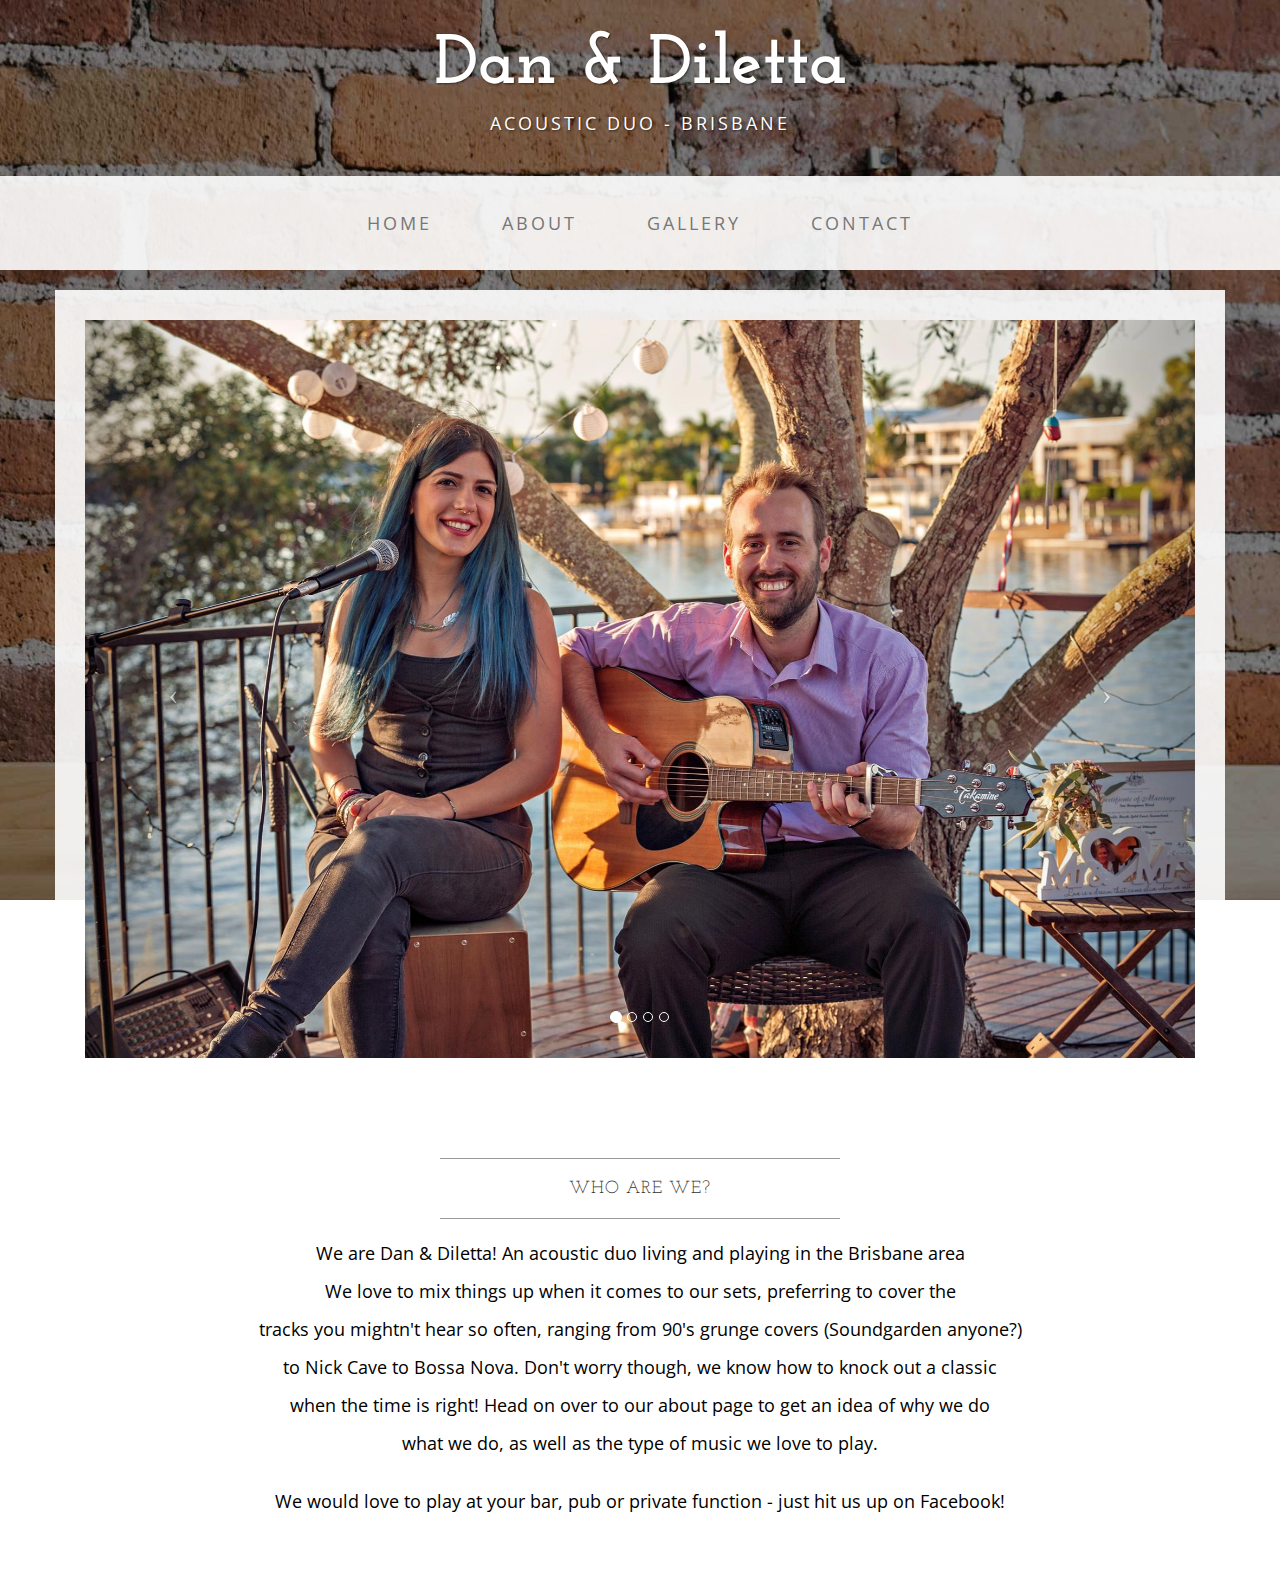
<file: index.html>
<!DOCTYPE html>
<html lang="en">

<head>

    <meta charset="utf-8">
    <meta http-equiv="X-UA-Compatible" content="IE=edge">
    <meta name="viewport" content="width=device-width, initial-scale=1">
    <meta name="description" content="">
    <meta name="author" content="">

    <title>Dan & Diletta - Acoustic Duo - Live music for weddings, parties, cafes and pubs!</title>

    <!-- Bootstrap Core CSS -->
    <link href="css/bootstrap.min.css" rel="stylesheet">

    <!-- Custom CSS -->
    <link href="css/business-casual.css" rel="stylesheet">

    <!-- Fonts -->
    <link href="https://fonts.googleapis.com/css?family=Open+Sans:300italic,400italic,600italic,700italic,800italic,400,300,600,700,800" rel="stylesheet" type="text/css">
    <link href="https://fonts.googleapis.com/css?family=Josefin+Slab:100,300,400,600,700,100italic,300italic,400italic,600italic,700italic" rel="stylesheet" type="text/css">

    <!-- HTML5 Shim and Respond.js IE8 support of HTML5 elements and media queries -->
    <!-- WARNING: Respond.js doesn't work if you view the page via file:// -->
    <!--[if lt IE 9]>
        <script src="https://oss.maxcdn.com/libs/html5shiv/3.7.0/html5shiv.js"></script>
        <script src="https://oss.maxcdn.com/libs/respond.js/1.4.2/respond.min.js"></script>
    <![endif]-->

</head>

<body>

    <div class="brand">Dan & Diletta</div>
    <div class="address-bar">Acoustic Duo - Brisbane</div>

    <!-- Navigation -->
    <nav class="navbar navbar-default" role="navigation">
        <div class="container">
            <!-- Brand and toggle get grouped for better mobile display -->
            <div class="navbar-header">
                <button type="button" class="navbar-toggle" data-toggle="collapse" data-target="#bs-example-navbar-collapse-1">
                    <span class="sr-only">Toggle navigation</span>
                    <span class="icon-bar"></span>
                    <span class="icon-bar"></span>
                    <span class="icon-bar"></span>
                </button>
                <!-- navbar-brand is hidden on larger screens, but visible when the menu is collapsed -->
                <a class="navbar-brand" href="index.html">Dan & Diletta</a>
            </div>
            <!-- Collect the nav links, forms, and other content for toggling -->
            <div class="collapse navbar-collapse" id="bs-example-navbar-collapse-1">
                <ul class="nav navbar-nav">
                    <li>
                        <a href="index.html">Home</a>
                    </li>
                    <li>
                        <a href="about.html">About</a>
                    </li>
                    <li>
                        <a href="blog.html">Gallery</a>
                    </li>
                    <li>
                        <a href="contact.html">Contact</a>
                    </li>
                </ul>
            </div>
            <!-- /.navbar-collapse -->
        </div>
        <!-- /.container -->
    </nav>

    <div class="container">

        <div class="row">
            <div class="box">
                <div class="col-lg-12 text-center">
                    <div id="carousel-example-generic" class="carousel slide">
                        <!-- Indicators -->
                        <ol class="carousel-indicators hidden-xs">
                            <li data-target="#carousel-example-generic" data-slide-to="0" class="active"></li>
                            <li data-target="#carousel-example-generic" data-slide-to="1"></li>
                            <li data-target="#carousel-example-generic" data-slide-to="2"></li>
                            <li data-target="#carousel-example-generic" data-slide-to="3"></li>
                        </ol>

                        <!-- Wrapper for slides -->
                        <div class="carousel-inner">
                            <div class="item active">
                                <img class="img-responsive img-full" src="img/slide-1.jpg" alt="">
                            </div>
                            <div class="item">
                                <img class="img-responsive img-full" src="img/slide-2.jpg" alt="">
                            </div>
                            <div class="item">
                                <img class="img-responsive img-full" src="img/slide-3.jpg" alt="">
                            </div>
                            <div class="item">
                                <img class="img-responsive img-full" src="img/slide-4.jpg" alt="">
                            </div>
                        </div>

                        <!-- Controls -->
                        <a class="left carousel-control" href="#carousel-example-generic" data-slide="prev">
                            <span class="icon-prev"></span>
                        </a>
                        <a class="right carousel-control" href="#carousel-example-generic" data-slide="next">
                            <span class="icon-next"></span>
                        </a>
                    </div>
                
                </div>
            </div>
        </div>

        <div class="row">
            <div class="box">
                <div class="col-lg-12">
                    <hr>
                    <h2 class="intro-text text-center">Who are we?</h2>
                    <hr>

                    <hr class="visible-xs">
                    <center>
                    <p> We are Dan & Diletta! An acoustic duo living and playing in the Brisbane area</p>
                    <p> We love to mix things up when it comes to our sets, preferring to cover the </p>
                    <p> tracks you mightn't hear so often, ranging from 90's grunge covers (Soundgarden anyone?) </p>
                    <p> to Nick Cave to Bossa Nova. Don't worry though, we know how to knock out a classic </p>
                    <p> when the time is right! Head on over to our about page to get an idea of why we do </p>
                    <p> what we do, as well as the type of music we love to play.</p>
                    <br>
                    <p> We would love to play at your bar, pub or private function - just hit us up on Facebook!</p>
                    </center>
                </div>
            </div>
        </div>


    </div>


    <!-- jQuery -->
    <script src="js/jquery.js"></script>

    <!-- Bootstrap Core JavaScript -->
    <script src="js/bootstrap.min.js"></script>

    <!-- Script to Activate the Carousel -->
    <script>
    $('.carousel').carousel({
        interval: 5000 //changes the speed
    })
    </script>

</body>

</html>
</file>
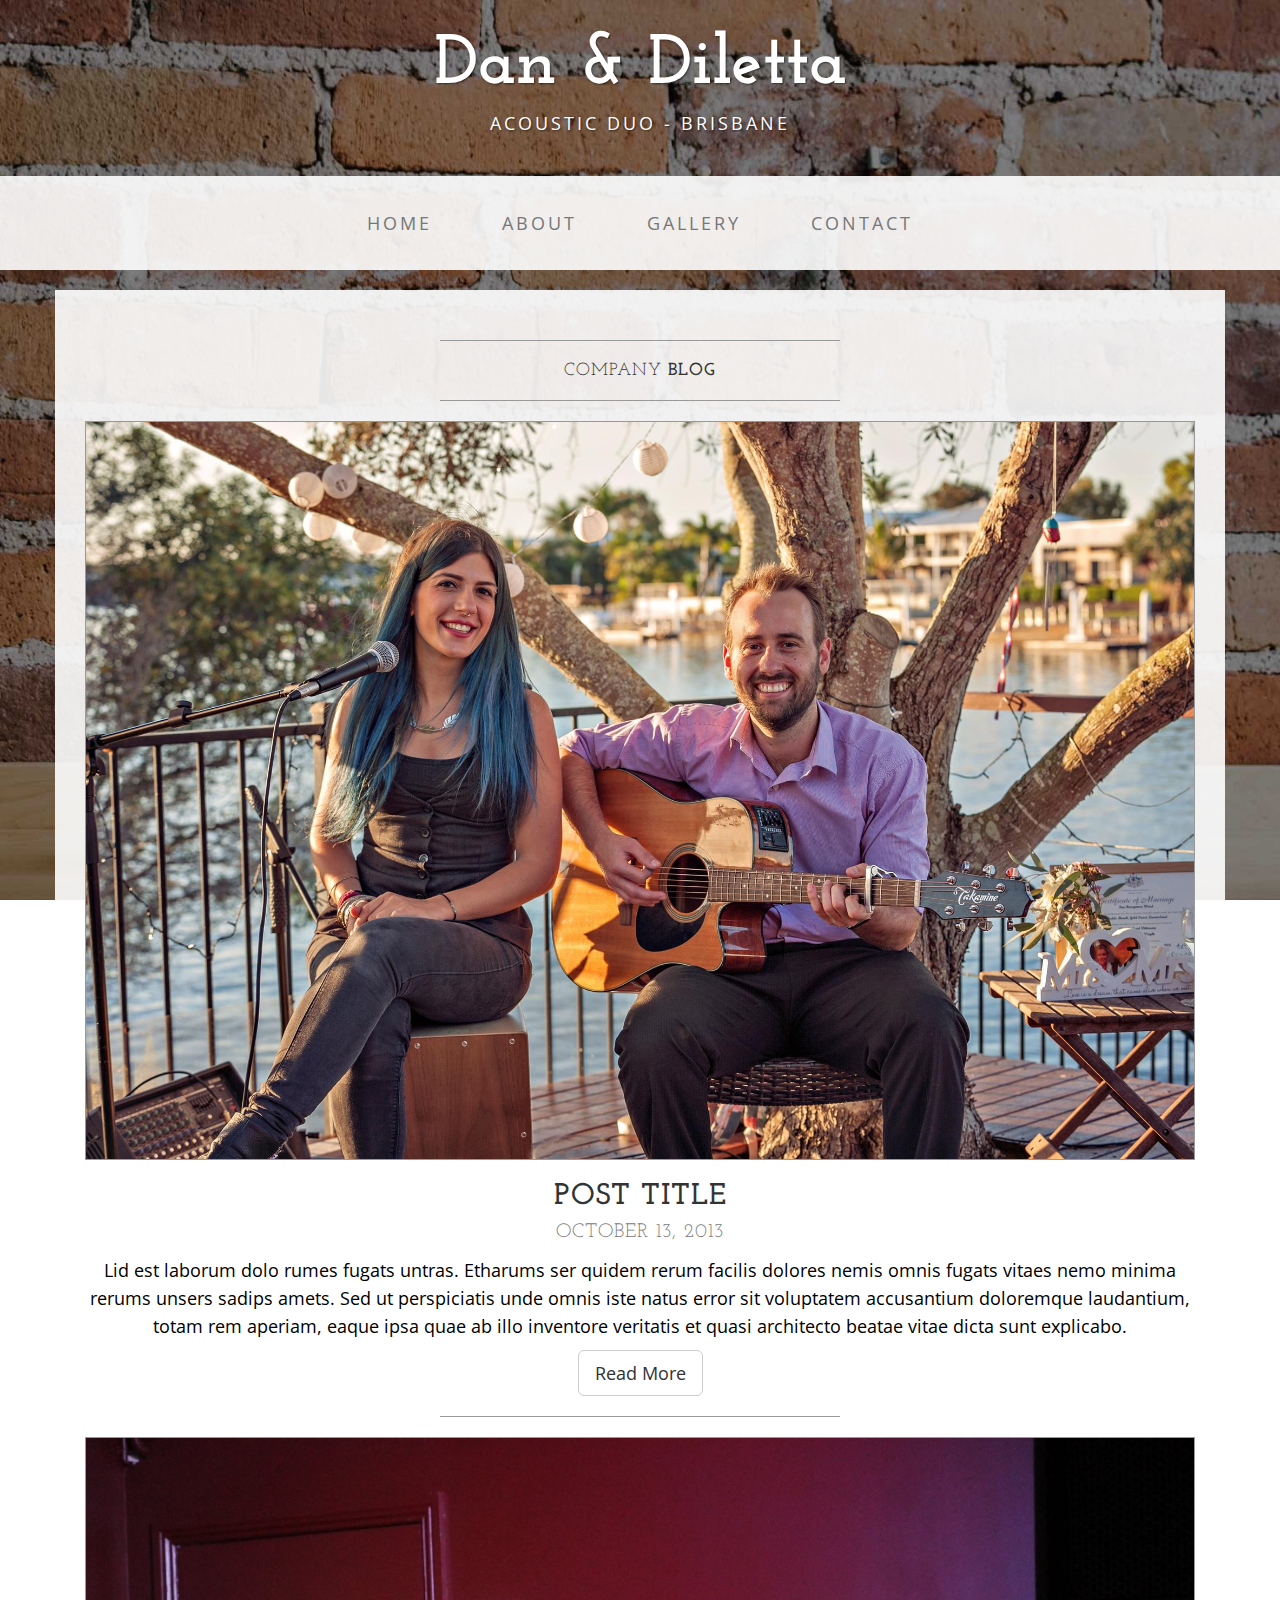
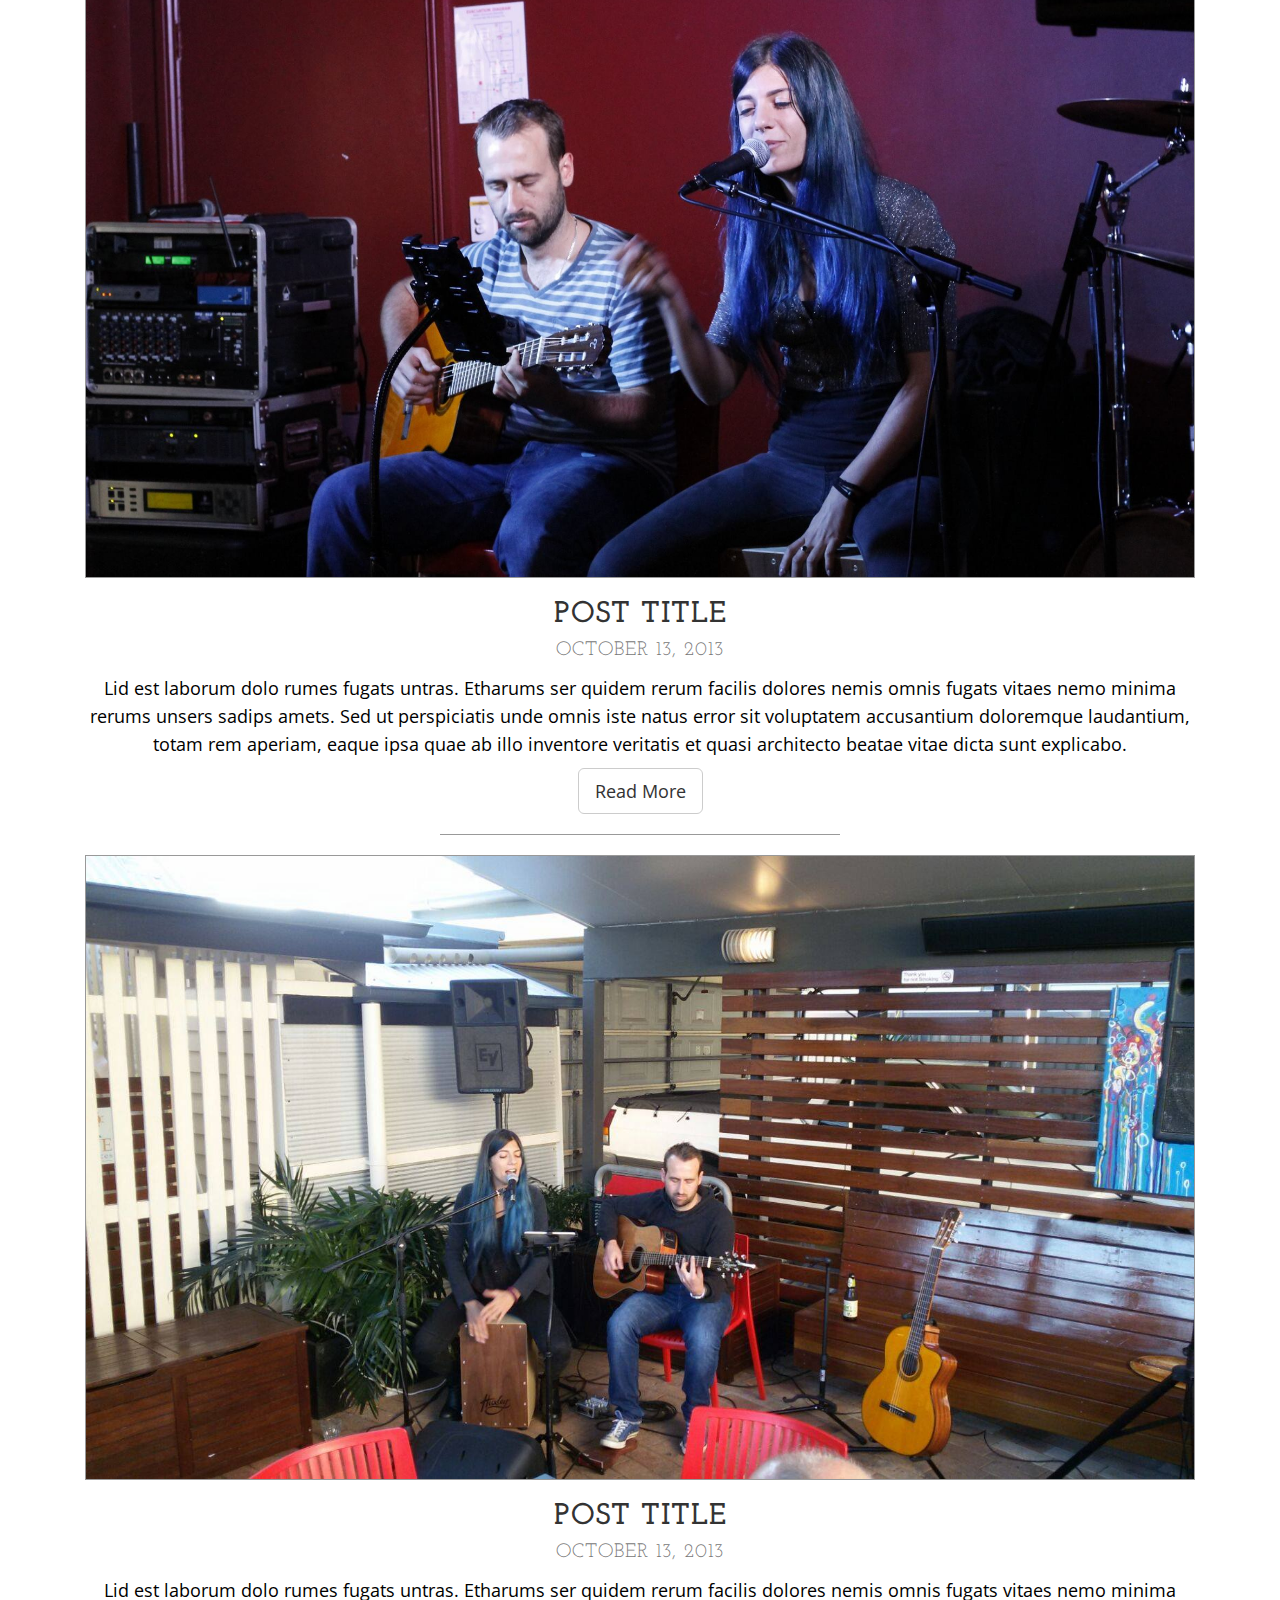
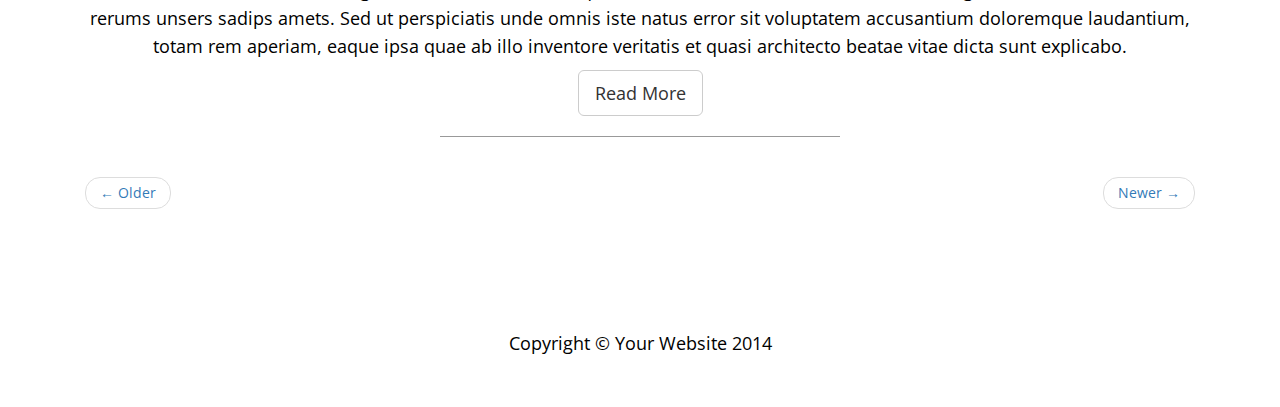
<file: blog.html>
<!DOCTYPE html>
<html lang="en">

<head>

    <meta charset="utf-8">
    <meta http-equiv="X-UA-Compatible" content="IE=edge">
    <meta name="viewport" content="width=device-width, initial-scale=1">
    <meta name="description" content="">
    <meta name="author" content="">

    <title>Blog - Business Casual - Start Bootstrap Theme</title>

    <!-- Bootstrap Core CSS -->
    <link href="css/bootstrap.min.css" rel="stylesheet">

    <!-- Custom CSS -->
    <link href="css/business-casual.css" rel="stylesheet">

    <!-- Fonts -->
    <link href="https://fonts.googleapis.com/css?family=Open+Sans:300italic,400italic,600italic,700italic,800italic,400,300,600,700,800" rel="stylesheet" type="text/css">
    <link href="https://fonts.googleapis.com/css?family=Josefin+Slab:100,300,400,600,700,100italic,300italic,400italic,600italic,700italic" rel="stylesheet" type="text/css">

    <!-- HTML5 Shim and Respond.js IE8 support of HTML5 elements and media queries -->
    <!-- WARNING: Respond.js doesn't work if you view the page via file:// -->
    <!--[if lt IE 9]>
        <script src="https://oss.maxcdn.com/libs/html5shiv/3.7.0/html5shiv.js"></script>
        <script src="https://oss.maxcdn.com/libs/respond.js/1.4.2/respond.min.js"></script>
    <![endif]-->

</head>

<body>

    <div class="brand">Dan & Diletta</div>
    <div class="address-bar">Acoustic Duo - Brisbane</div>

    <!-- Navigation -->
    <nav class="navbar navbar-default" role="navigation">
        <div class="container">
            <!-- Brand and toggle get grouped for better mobile display -->
            <div class="navbar-header">
                <button type="button" class="navbar-toggle" data-toggle="collapse" data-target="#bs-example-navbar-collapse-1">
                    <span class="sr-only">Toggle navigation</span>
                    <span class="icon-bar"></span>
                    <span class="icon-bar"></span>
                    <span class="icon-bar"></span>
                </button>
                <!-- navbar-brand is hidden on larger screens, but visible when the menu is collapsed -->
                <a class="navbar-brand" href="index.html">Dan & Diletta</a>
            </div>
            <!-- Collect the nav links, forms, and other content for toggling -->
            <div class="collapse navbar-collapse" id="bs-example-navbar-collapse-1">
                <ul class="nav navbar-nav">
                    <li>
                        <a href="index.html">Home</a>
                    </li>
                    <li>
                        <a href="about.html">About</a>
                    </li>
                    <li>
                        <a href="blog.html">Gallery</a>
                    </li>
                    <li>
                        <a href="contact.html">Contact</a>
                    </li>
                </ul>
            </div>
            <!-- /.navbar-collapse -->
        </div>
        <!-- /.container -->
    </nav>

    <div class="container">

        <div class="row">
            <div class="box">
                <div class="col-lg-12">
                    <hr>
                    <h2 class="intro-text text-center">Company
                        <strong>blog</strong>
                    </h2>
                    <hr>
                </div>
                <div class="col-lg-12 text-center">
                    <img class="img-responsive img-border img-full" src="img/slide-1.jpg" alt="">
                    <h2>Post Title
                        <br>
                        <small>October 13, 2013</small>
                    </h2>
                    <p>Lid est laborum dolo rumes fugats untras. Etharums ser quidem rerum facilis dolores nemis omnis fugats vitaes nemo minima rerums unsers sadips amets. Sed ut perspiciatis unde omnis iste natus error sit voluptatem accusantium doloremque laudantium, totam rem aperiam, eaque ipsa quae ab illo inventore veritatis et quasi architecto beatae vitae dicta sunt explicabo.</p>
                    <a href="#" class="btn btn-default btn-lg">Read More</a>
                    <hr>
                </div>
                <div class="col-lg-12 text-center">
                    <img class="img-responsive img-border img-full" src="img/slide-2.jpg" alt="">
                    <h2>Post Title
                        <br>
                        <small>October 13, 2013</small>
                    </h2>
                    <p>Lid est laborum dolo rumes fugats untras. Etharums ser quidem rerum facilis dolores nemis omnis fugats vitaes nemo minima rerums unsers sadips amets. Sed ut perspiciatis unde omnis iste natus error sit voluptatem accusantium doloremque laudantium, totam rem aperiam, eaque ipsa quae ab illo inventore veritatis et quasi architecto beatae vitae dicta sunt explicabo.</p>
                    <a href="#" class="btn btn-default btn-lg">Read More</a>
                    <hr>
                </div>
                <div class="col-lg-12 text-center">
                    <img class="img-responsive img-border img-full" src="img/slide-3.jpg" alt="">
                    <h2>Post Title
                        <br>
                        <small>October 13, 2013</small>
                    </h2>
                    <p>Lid est laborum dolo rumes fugats untras. Etharums ser quidem rerum facilis dolores nemis omnis fugats vitaes nemo minima rerums unsers sadips amets. Sed ut perspiciatis unde omnis iste natus error sit voluptatem accusantium doloremque laudantium, totam rem aperiam, eaque ipsa quae ab illo inventore veritatis et quasi architecto beatae vitae dicta sunt explicabo.</p>
                    <a href="#" class="btn btn-default btn-lg">Read More</a>
                    <hr>
                </div>
                <div class="col-lg-12 text-center">
                    <ul class="pager">
                        <li class="previous"><a href="#">&larr; Older</a>
                        </li>
                        <li class="next"><a href="#">Newer &rarr;</a>
                        </li>
                    </ul>
                </div>
            </div>
        </div>

    </div>
    <!-- /.container -->

    <footer>
        <div class="container">
            <div class="row">
                <div class="col-lg-12 text-center">
                    <p>Copyright &copy; Your Website 2014</p>
                </div>
            </div>
        </div>
    </footer>

    <!-- jQuery -->
    <script src="js/jquery.js"></script>

    <!-- Bootstrap Core JavaScript -->
    <script src="js/bootstrap.min.js"></script>

</body>

</html>
</file>
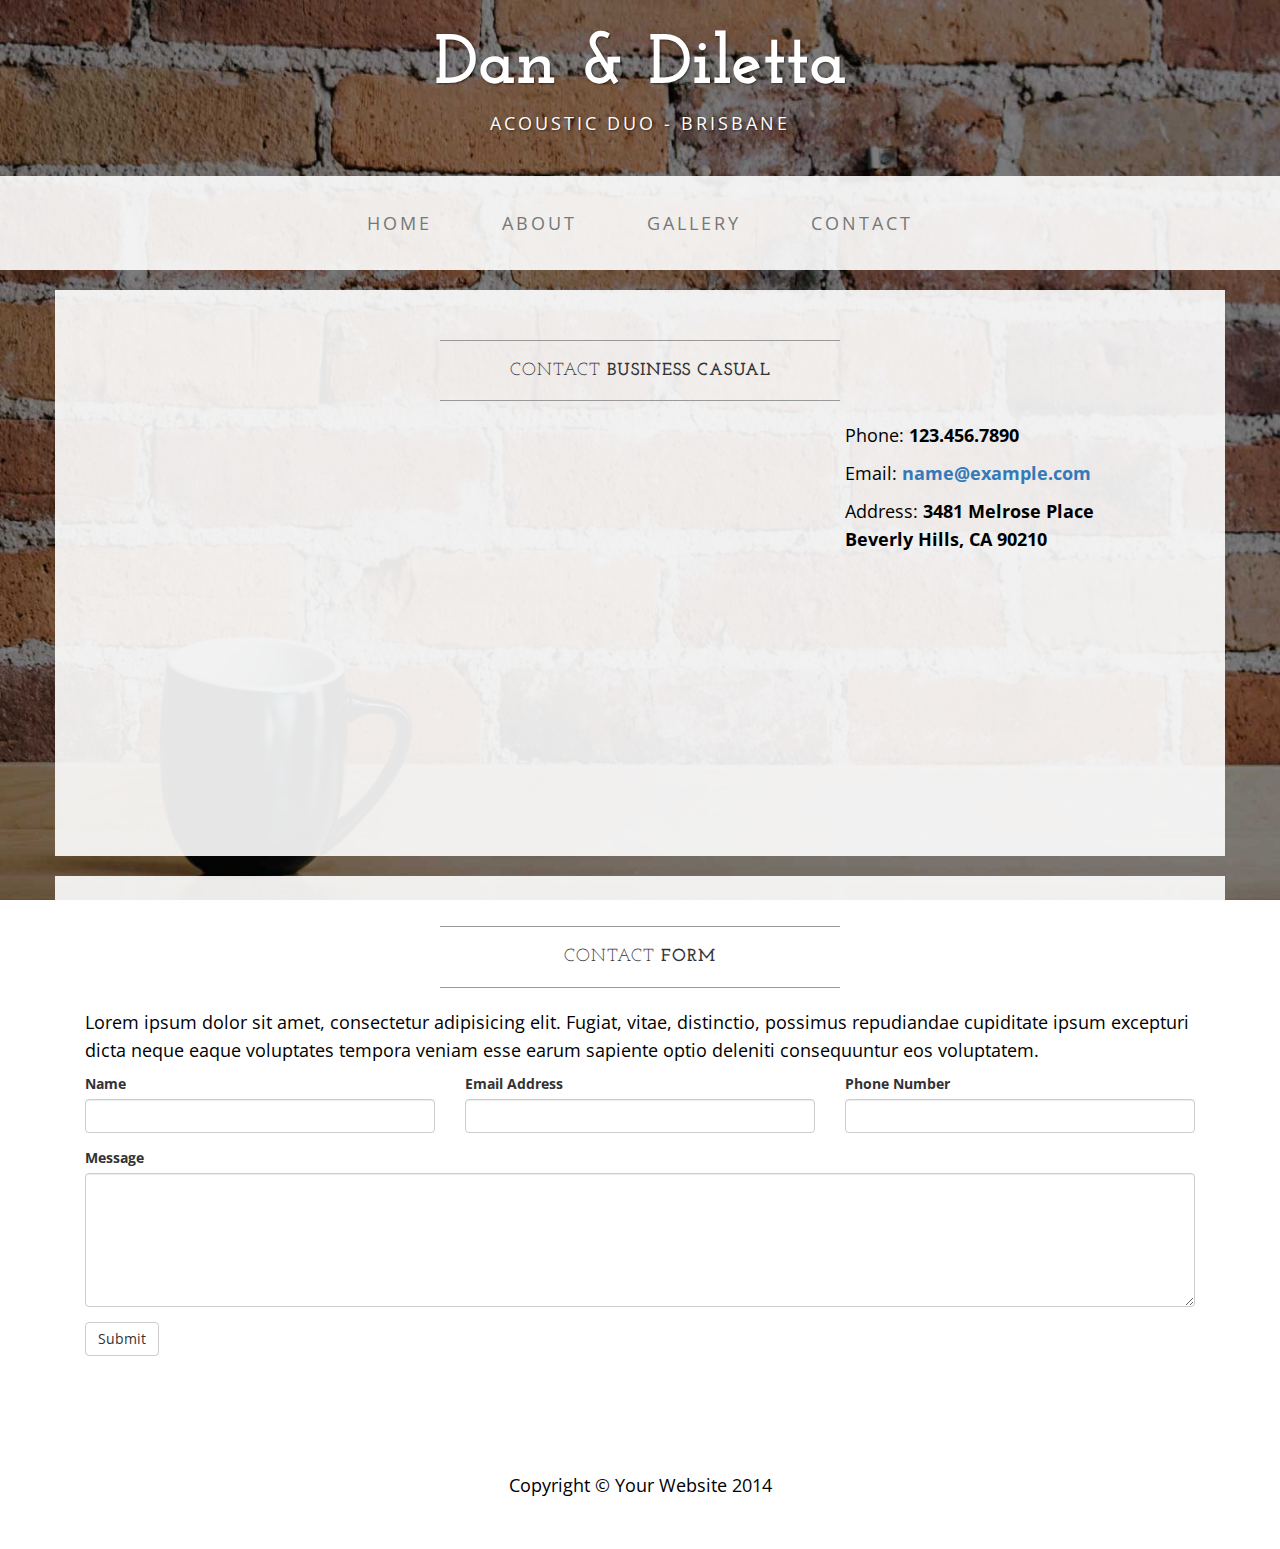
<file: contact.html>
<!DOCTYPE html>
<html lang="en">

<head>

    <meta charset="utf-8">
    <meta http-equiv="X-UA-Compatible" content="IE=edge">
    <meta name="viewport" content="width=device-width, initial-scale=1">
    <meta name="description" content="">
    <meta name="author" content="">

    <title>Contact - Business Casual - Start Bootstrap Theme</title>

    <!-- Bootstrap Core CSS -->
    <link href="css/bootstrap.min.css" rel="stylesheet">

    <!-- Custom CSS -->
    <link href="css/business-casual.css" rel="stylesheet">

    <!-- Fonts -->
    <link href="https://fonts.googleapis.com/css?family=Open+Sans:300italic,400italic,600italic,700italic,800italic,400,300,600,700,800" rel="stylesheet" type="text/css">
    <link href="https://fonts.googleapis.com/css?family=Josefin+Slab:100,300,400,600,700,100italic,300italic,400italic,600italic,700italic" rel="stylesheet" type="text/css">

    <!-- HTML5 Shim and Respond.js IE8 support of HTML5 elements and media queries -->
    <!-- WARNING: Respond.js doesn't work if you view the page via file:// -->
    <!--[if lt IE 9]>
        <script src="https://oss.maxcdn.com/libs/html5shiv/3.7.0/html5shiv.js"></script>
        <script src="https://oss.maxcdn.com/libs/respond.js/1.4.2/respond.min.js"></script>
    <![endif]-->

</head>

<body>

    <div class="brand">Dan & Diletta</div>
    <div class="address-bar">Acoustic Duo - Brisbane</div>

    <!-- Navigation -->
    <nav class="navbar navbar-default" role="navigation">
        <div class="container">
            <!-- Brand and toggle get grouped for better mobile display -->
            <div class="navbar-header">
                <button type="button" class="navbar-toggle" data-toggle="collapse" data-target="#bs-example-navbar-collapse-1">
                    <span class="sr-only">Toggle navigation</span>
                    <span class="icon-bar"></span>
                    <span class="icon-bar"></span>
                    <span class="icon-bar"></span>
                </button>
                <!-- navbar-brand is hidden on larger screens, but visible when the menu is collapsed -->
                <a class="navbar-brand" href="index.html">Dan & Diletta</a>
            </div>
            <!-- Collect the nav links, forms, and other content for toggling -->
            <div class="collapse navbar-collapse" id="bs-example-navbar-collapse-1">
                <ul class="nav navbar-nav">
                    <li>
                        <a href="index.html">Home</a>
                    </li>
                    <li>
                        <a href="about.html">About</a>
                    </li>
                    <li>
                        <a href="blog.html">Gallery</a>
                    </li>
                    <li>
                        <a href="contact.html">Contact</a>
                    </li>
                </ul>
            </div>
            <!-- /.navbar-collapse -->
        </div>
        <!-- /.container -->
    </nav>

    <div class="container">

        <div class="row">
            <div class="box">
                <div class="col-lg-12">
                    <hr>
                    <h2 class="intro-text text-center">Contact
                        <strong>business casual</strong>
                    </h2>
                    <hr>
                </div>
                <div class="col-md-8">
                    <!-- Embedded Google Map using an iframe - to select your location find it on Google maps and paste the link as the iframe src. If you want to use the Google Maps API instead then have at it! -->
                    <iframe width="100%" height="400" frameborder="0" scrolling="no" marginheight="0" marginwidth="0" src="http://maps.google.com/maps?hl=en&amp;ie=UTF8&amp;ll=37.0625,-95.677068&amp;spn=56.506174,79.013672&amp;t=m&amp;z=4&amp;output=embed"></iframe>
                </div>
                <div class="col-md-4">
                    <p>Phone:
                        <strong>123.456.7890</strong>
                    </p>
                    <p>Email:
                        <strong><a href="mailto:name@example.com">name@example.com</a></strong>
                    </p>
                    <p>Address:
                        <strong>3481 Melrose Place
                            <br>Beverly Hills, CA 90210</strong>
                    </p>
                </div>
                <div class="clearfix"></div>
            </div>
        </div>

        <div class="row">
            <div class="box">
                <div class="col-lg-12">
                    <hr>
                    <h2 class="intro-text text-center">Contact
                        <strong>form</strong>
                    </h2>
                    <hr>
                    <p>Lorem ipsum dolor sit amet, consectetur adipisicing elit. Fugiat, vitae, distinctio, possimus repudiandae cupiditate ipsum excepturi dicta neque eaque voluptates tempora veniam esse earum sapiente optio deleniti consequuntur eos voluptatem.</p>
                    <form role="form">
                        <div class="row">
                            <div class="form-group col-lg-4">
                                <label>Name</label>
                                <input type="text" class="form-control">
                            </div>
                            <div class="form-group col-lg-4">
                                <label>Email Address</label>
                                <input type="email" class="form-control">
                            </div>
                            <div class="form-group col-lg-4">
                                <label>Phone Number</label>
                                <input type="tel" class="form-control">
                            </div>
                            <div class="clearfix"></div>
                            <div class="form-group col-lg-12">
                                <label>Message</label>
                                <textarea class="form-control" rows="6"></textarea>
                            </div>
                            <div class="form-group col-lg-12">
                                <input type="hidden" name="save" value="contact">
                                <button type="submit" class="btn btn-default">Submit</button>
                            </div>
                        </div>
                    </form>
                </div>
            </div>
        </div>

    </div>
    <!-- /.container -->

    <footer>
        <div class="container">
            <div class="row">
                <div class="col-lg-12 text-center">
                    <p>Copyright &copy; Your Website 2014</p>
                </div>
            </div>
        </div>
    </footer>

    <!-- jQuery -->
    <script src="js/jquery.js"></script>

    <!-- Bootstrap Core JavaScript -->
    <script src="js/bootstrap.min.js"></script>

</body>

</html>
</file>
<file: css/business-casual.css>
/*!
 * Start Bootstrap - Business Casual (http://startbootstrap.com/)
 * Copyright 2013-2016 Start Bootstrap
 * Licensed under MIT (https://github.com/BlackrockDigital/startbootstrap/blob/gh-pages/LICENSE)
 */

body {
    font-family: "Open Sans","Helvetica Neue",Helvetica,Arial,sans-serif;
    background: url('../img/bg.jpg') no-repeat center center fixed;


    -webkit-background-size: cover;
    -moz-background-size: cover;
    background-size: cover;
    -o-background-size: cover;
}

h1,
h2,
h3,
h4,
h5,
h6 {
    text-transform: uppercase;
    font-family: "Josefin Slab","Helvetica Neue",Helvetica,Arial,sans-serif;
    font-weight: 700;
    letter-spacing: 1px;
}

p {
    font-size: 1.25em;
    line-height: 1.6;
    color: #000;
}

hr {
    max-width: 400px;
    border-color: #999999;
}

.brand,
.address-bar {
    display: none;
}

.navbar-brand {
    text-transform: uppercase;
    font-weight: 900;
    letter-spacing: 2px;
}

.navbar-nav {
    text-transform: uppercase;
    font-weight: 400;
    letter-spacing: 3px;
}

.img-full {
    min-width: 100%;
}

.brand-before,
.brand-name {
    text-transform: capitalize;
}

.brand-before {
    margin: 15px 0;
}

.brand-name {
    margin: 0;
    font-size: 4em;
}

.tagline-divider {
    margin: 15px auto 3px;
    max-width: 250px;
    border-color: #999999;
}

.box {
    margin-bottom: 20px;
    padding: 30px 15px;
    background: #fff;
    background: rgba(255,255,255,0.9);
}

.intro-text {
    text-transform: uppercase;
    font-size: 1.25em;
    font-weight: 400;
    letter-spacing: 1px;
}

.img-border {
    float: none;
    margin: 0 auto 0;
    border: #999999 solid 1px;
}

.img-left {
    float: none;
    margin: 0 auto 0;
}

footer {
    background: #fff;
    background: rgba(255,255,255,0.9);
}

footer p {
    margin: 0;
    padding: 50px 0;
}

@media screen and (min-width:768px) {
    .brand {
        display: inherit;
        margin: 0;
        padding: 30px 0 10px;
        text-align: center;
        text-shadow: 1px 1px 2px rgba(0,0,0,0.5);
        font-family: "Josefin Slab","Helvetica Neue",Helvetica,Arial,sans-serif;
        font-size: 5em;
        font-weight: 700;
        line-height: normal;
        color: #fff;
    }

    .top-divider {
        margin-top: 0;
    }

    .img-left {
        float: left;
        margin-right: 25px;
    }

    .address-bar {
        display: inherit;
        margin: 0;
        padding: 0 0 40px;
        text-align: center;
        text-shadow: 1px 1px 2px rgba(0,0,0,0.5);
        text-transform: uppercase;
        font-size: 1.25em;
        font-weight: 400;
        letter-spacing: 3px;
        color: #fff;
    }

    .navbar {
        border-radius: 0;
    }

    .navbar-header {
        display: none;
    }

    .navbar {
        min-height: 0;
    }

    .navbar-default {
        border: none;
        background: #fff;
        background: rgba(255,255,255,0.9);
    }

    .nav>li>a {
        padding: 35px;
    }

    .navbar-nav>li>a {
        line-height: normal;
    }

    .navbar-nav {
        display: table;
        float: none;
        margin: 0 auto;
        table-layout: fixed;
        font-size: 1.25em;
    }
}

@media screen and (min-width:1200px) {
    .box:after {
        content: '';
        display: table;
        clear: both;
    }
}
</file>
